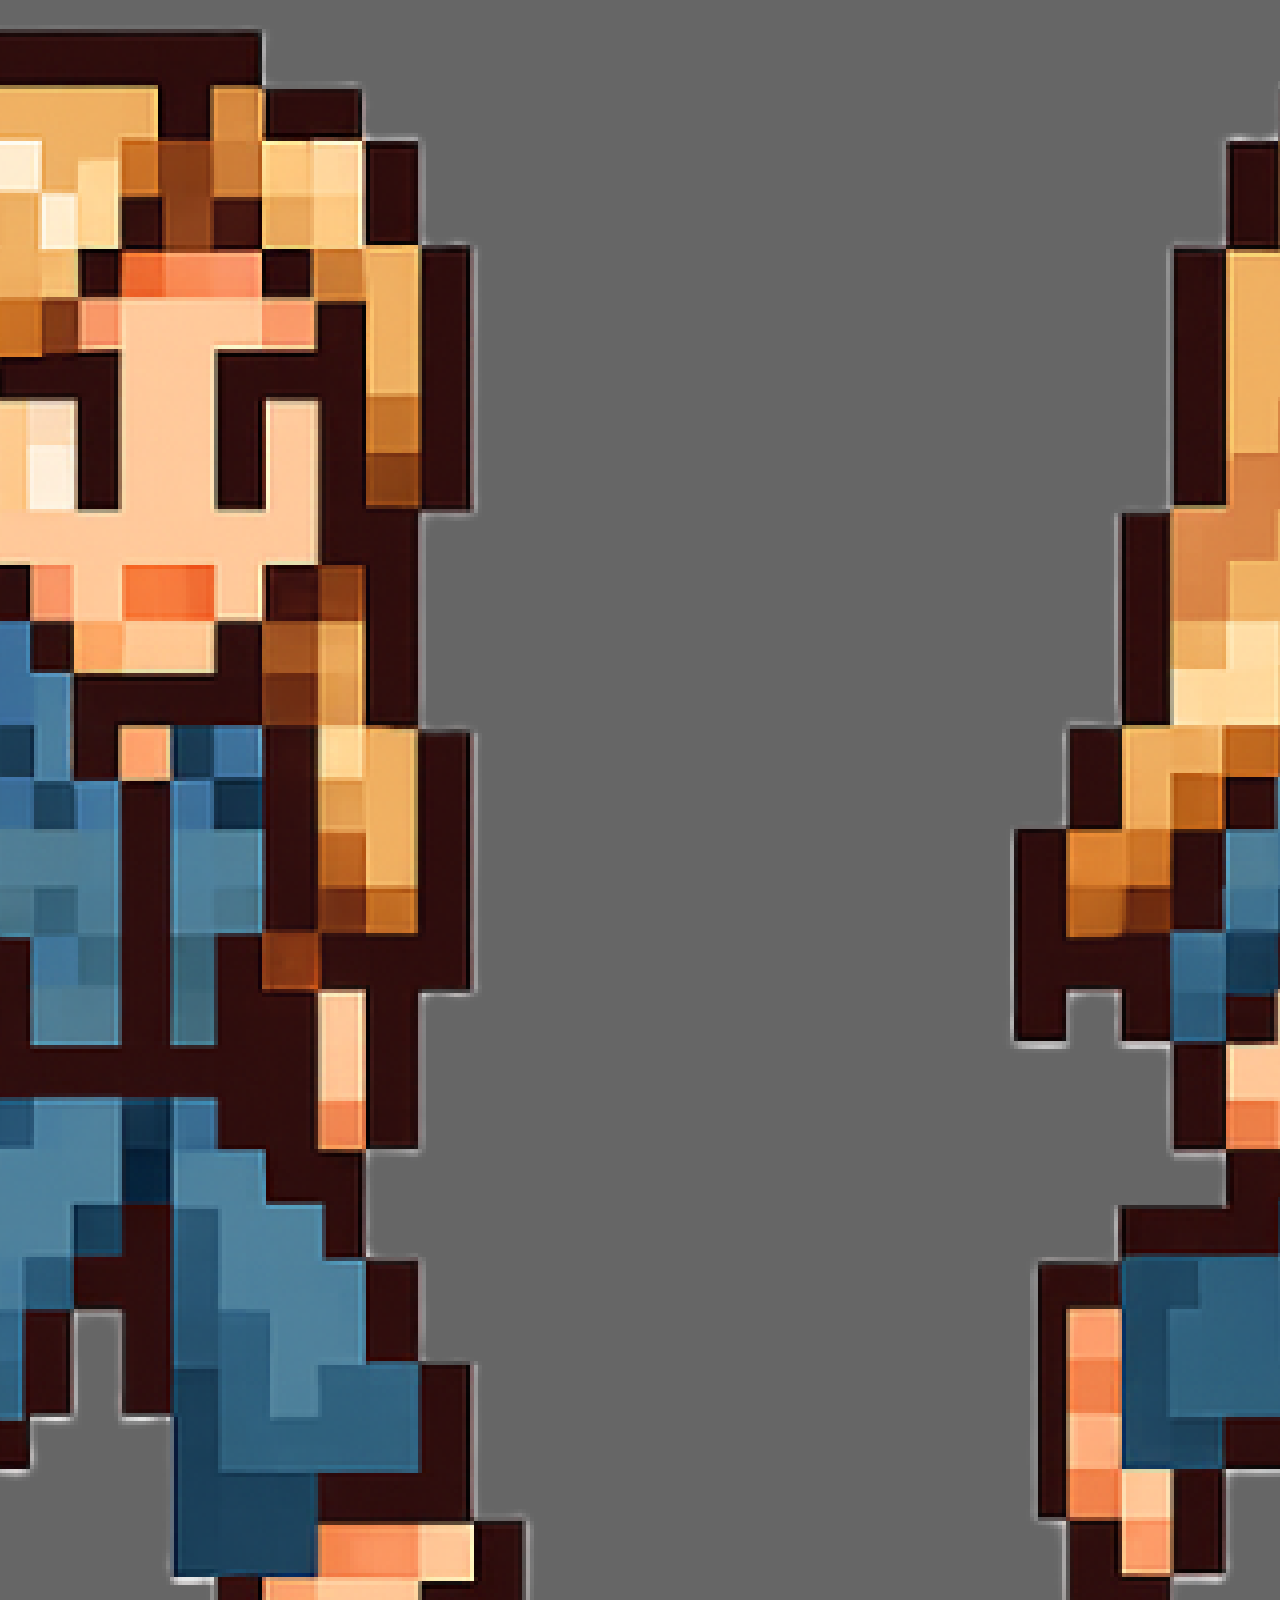
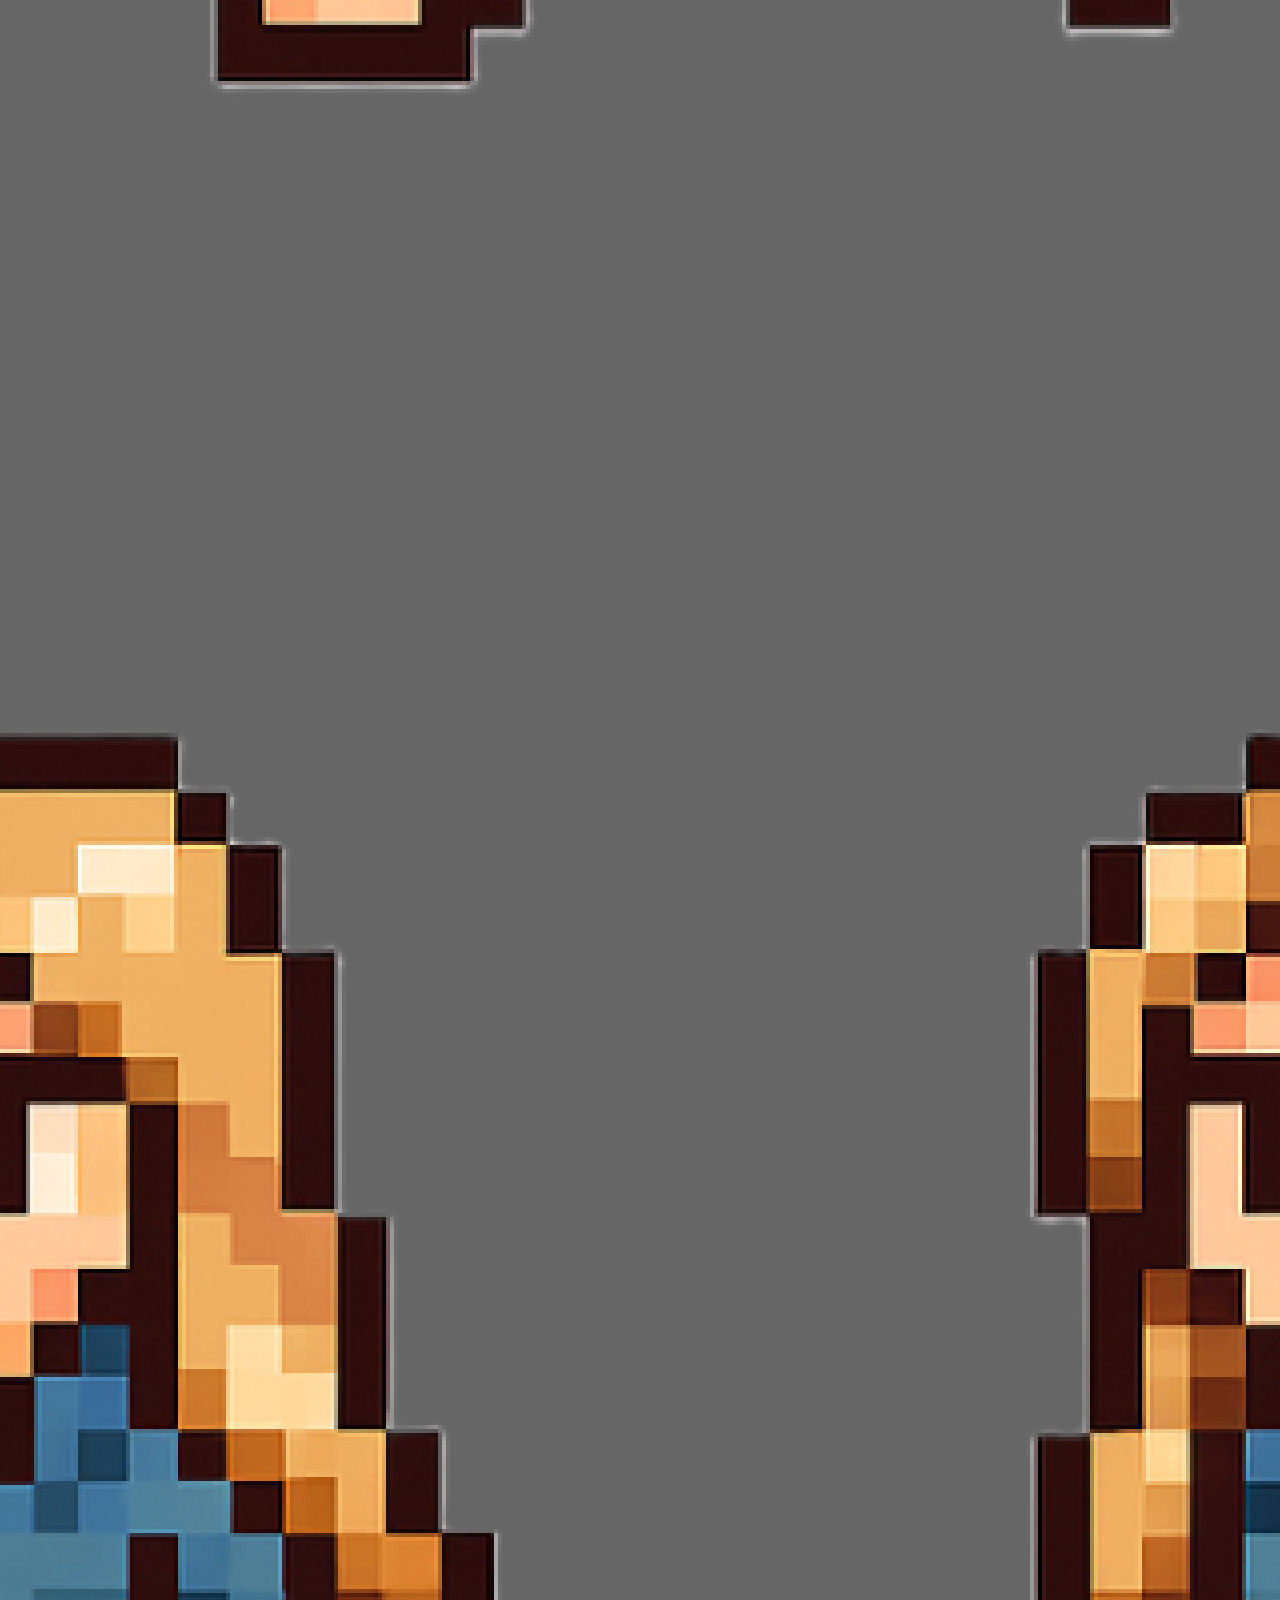
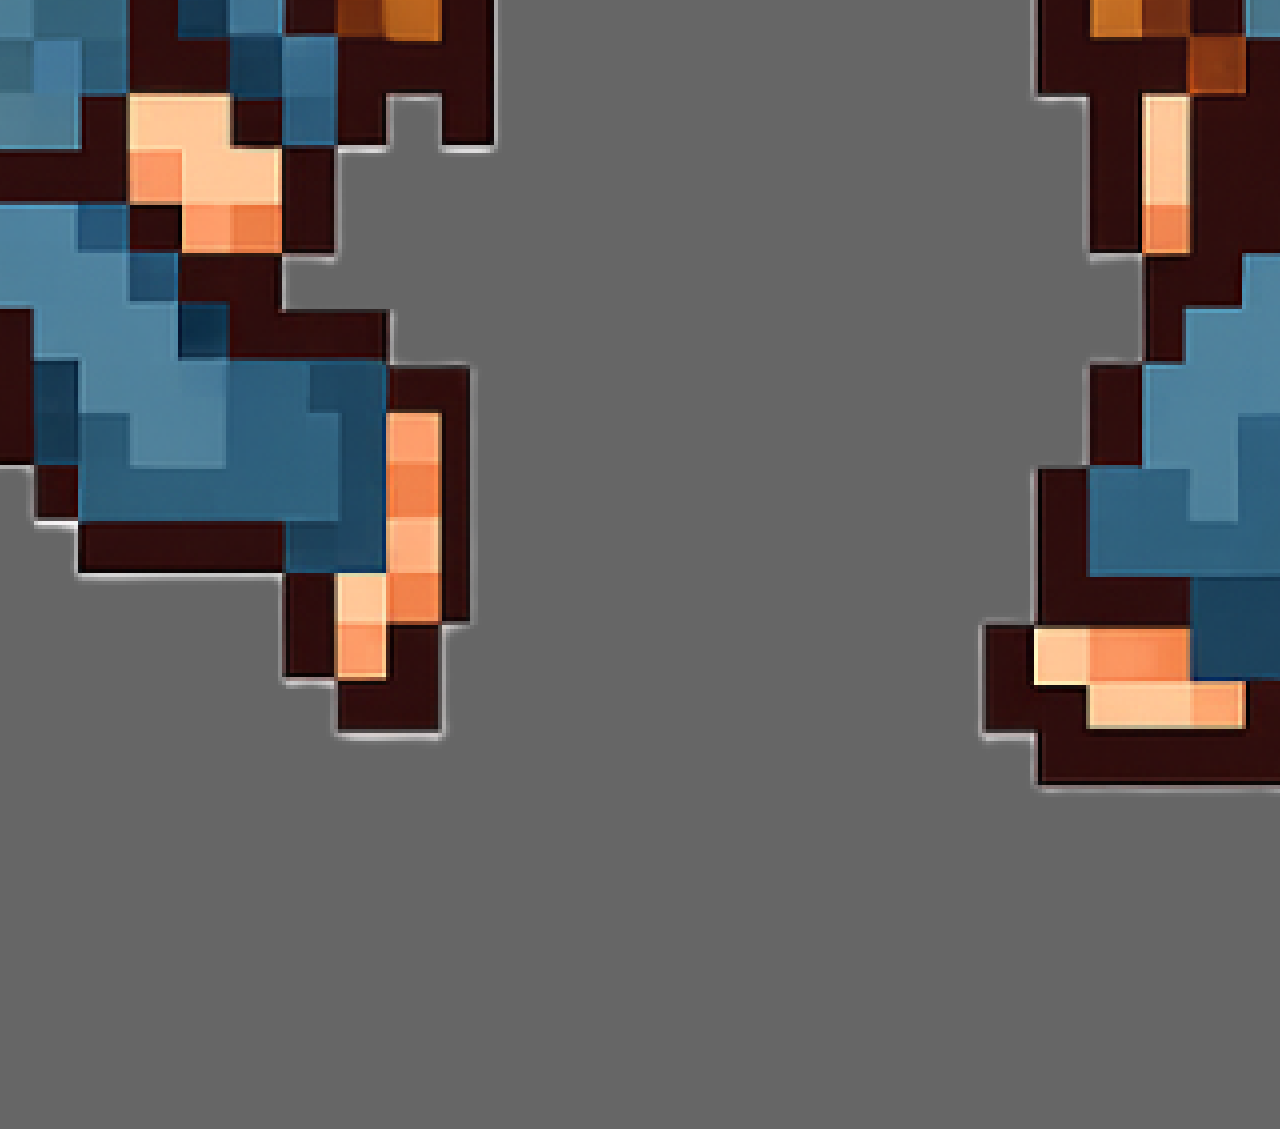
<file: test-sprite.html>
<!DOCTYPE html>
<html lang="en">
<head>
    <meta charset="UTF-8">
    <meta name="viewport" content="width=device-width, initial-scale=1.0">
    <title>Sprite Test</title>
    <style>
        body {
            background: #333;
            color: white;
            font-family: Arial, sans-serif;
            padding: 20px;
        }
        .sprite-container {
            border: 2px solid #fff;
            display: inline-block;
            margin: 10px;
            padding: 10px;
        }
        img {
            image-rendering: pixelated;
            background: #666;
        }
    </style>
</head>
<body>
    <h1>Sprite Loading Test</h1>
    
    <div class="sprite-container">
        <h3>SydSprite.png (Original Size)</h3>
        <img id="sydSprite" src="assets/images/SydSprite.png" alt="Syd Sprite">
    </div>
    
    <div class="sprite-container">
        <h3>SydSprite.png (Scaled 4x)</h3>
        <img id="sydSprite4x" src="assets/images/SydSprite.png" alt="Syd Sprite 4x" style="transform: scale(4);">
    </div>
    
    <div class="sprite-container">
        <h3>AndySprite.png (For comparison)</h3>
        <img id="andySprite" src="assets/images/AndySprite.png" alt="Andy Sprite" style="max-width: 200px;">
    </div>
    
    <div id="info">
        <h3>Loading Info:</h3>
        <div id="sydInfo">SydSprite: Loading...</div>
        <div id="andyInfo">AndySprite: Loading...</div>
    </div>

    <script>
        const sydSprite = document.getElementById('sydSprite');
        const andySprite = document.getElementById('andySprite');
        const sydInfo = document.getElementById('sydInfo');
        const andyInfo = document.getElementById('andyInfo');

        sydSprite.onload = function() {
            sydInfo.innerHTML = `✅ SydSprite: ${this.naturalWidth}x${this.naturalHeight} pixels`;
            console.log('SydSprite loaded:', this.naturalWidth, 'x', this.naturalHeight);
        };

        sydSprite.onerror = function() {
            sydInfo.innerHTML = '❌ SydSprite: Failed to load';
            console.error('SydSprite failed to load');
        };

        andySprite.onload = function() {
            andyInfo.innerHTML = `✅ AndySprite: ${this.naturalWidth}x${this.naturalHeight} pixels`;
            console.log('AndySprite loaded:', this.naturalWidth, 'x', this.naturalHeight);
        };

        andySprite.onerror = function() {
            andyInfo.innerHTML = '❌ AndySprite: Failed to load';
            console.error('AndySprite failed to load');
        };
    </script>
</body>
</html>
</file>
